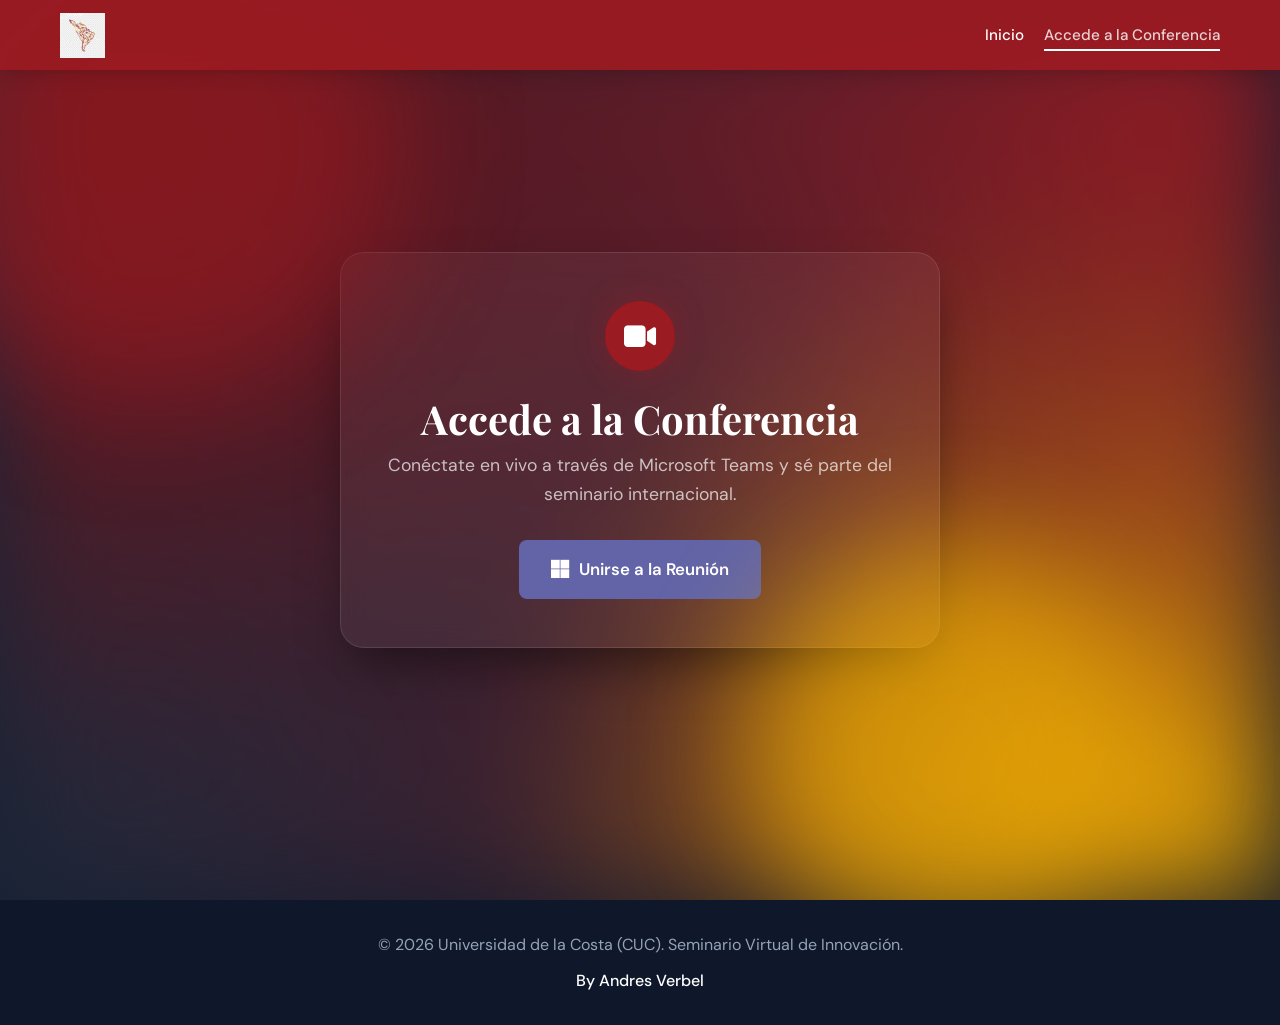
<file: conferencia.html>
<!DOCTYPE html>
<html lang="es">

<head>
    <meta charset="UTF-8">
    <meta name="viewport" content="width=device-width, initial-scale=1.0">
    <title>Accede a la Conferencia - Seminario Virtual CUC 2026</title>
    <meta name="description" content="Accede a la conferencia en vivo del Seminario Virtual de Innovación y Tecnología de la Universidad de la Costa (CUC).">

    <link rel="preconnect" href="https://fonts.googleapis.com">
    <link rel="preconnect" href="https://fonts.gstatic.com" crossorigin>

    <link rel="stylesheet" href="https://cdnjs.cloudflare.com/ajax/libs/font-awesome/6.4.0/css/all.min.css">

    <link rel="icon" type="image/png" href="assets/images/logo_seminario.png">
    <link rel="shortcut icon" type="image/png" href="assets/images/logo_seminario.png">

    <link rel="stylesheet" href="css/base.css?v=3.0">
    <link rel="stylesheet" href="css/components.css?v=3.0">
    <link rel="stylesheet" href="css/responsive.css?v=3.0">
</head>

<body>

    <header class="navbar">
        <div class="container nav-content">
            <div class="logo">
                <img src="assets/images/logo_seminario.png" alt="Logo Seminario CUC" class="logo-img">
            </div>
            <nav class="nav-links">
                <a href="index.html">Inicio</a>
                <a href="conferencia.html" class="active">Accede a la Conferencia</a>
            </nav>
        </div>
    </header>

    <section class="conference-page-hero">
        <div class="mesh-gradient"></div>
        <div class="blob blob-1"></div>
        <div class="blob blob-2"></div>
        <div class="container conference-page-content">
            <div class="conference-access-card glass-card animate-up">
                <div class="conference-access-icon">
                    <i class="fa-solid fa-video"></i>
                </div>
                <h1 class="section-title">Accede a la Conferencia</h1>
                <p class="section-subtitle">Conéctate en vivo a través de Microsoft Teams y sé parte del seminario internacional.</p>
                <a href="https://surli.cc/szbdyo" target="_blank" rel="noopener noreferrer" class="btn btn-teams">
                    <i class="fa-brands fa-microsoft"></i> Unirse a la Reunión
                </a>
            </div>
        </div>
    </section>

    <footer>
        <div class="container text-center">
            <p>&copy; 2026 Universidad de la Costa (CUC). Seminario Virtual de Innovación.</p>
            <p style="margin-top: 10px; font-weight: 500; color: #fff;"> By Andres Verbel</p>
        </div>
    </footer>

</body>

</html>
</file>
<file: css/base.css>
@import url('https://fonts.googleapis.com/css2?family=Playfair+Display:wght@700;800&family=DM+Sans:wght@300;400;500;600&display=swap');

/* CSS VARIABLES */
:root {
    --primary-color: #9A1B22; /* CUC Red/Garnet */
    --primary-dark: #6E1015;
    --secondary-color: #FFFFFF;
    --accent-color: #F8B400;
    
    --bg-color: #F5F7FA;
    --bg-dark: #1E293B;
    --text-main: #334155;
    --text-light: #64748B;
    --text-white: #FFFFFF;
    
    --card-bg: #FFFFFF;
    
    --font-display: 'Playfair Display', serif;
    --font-main: 'DM Sans', sans-serif;
    
    --shadow-sm: 0 4px 6px -1px rgba(0, 0, 0, 0.1), 0 2px 4px -1px rgba(0, 0, 0, 0.06);
    --shadow-md: 0 10px 15px -3px rgba(0, 0, 0, 0.1), 0 4px 6px -2px rgba(0, 0, 0, 0.05);
    --shadow-lg: 0 20px 25px -5px rgba(0, 0, 0, 0.1), 0 10px 10px -5px rgba(0, 0, 0, 0.04);
}

/* RESET & BASE */
* {
    margin: 0;
    padding: 0;
    box-sizing: border-box;
    scroll-behavior: smooth;
}

*:focus-visible {
    outline: 2px solid var(--accent-color);
    outline-offset: 2px;
}

html, body {
    font-family: var(--font-main);
    color: var(--text-main);
    background-color: var(--bg-color);
    line-height: 1.6;
    overflow-x: hidden;
    width: 100%;
}

a {
    text-decoration: none;
    color: inherit;
}

ul {
    list-style: none;
}

/* TYPOGRAPHY */
h1, h2, h3, h4 {
    color: #111827;
    font-weight: 700;
    line-height: 1.2;
}

h1, h2.section-title {
    font-family: var(--font-display);
}

h2.section-title {
    font-size: 2.2rem;
    margin-bottom: 0.5rem;
    text-align: center;
    position: relative;
}

h2.section-title::after {
    content: '';
    display: block;
    width: 60px;
    height: 4px;
    background: var(--primary-color);
    margin: 12px auto 0;
    border-radius: 2px;
}

p.section-subtitle {
    text-align: center;
    color: var(--text-light);
    margin-bottom: 3rem;
    font-size: 1.1rem;
}

/* UTILITY CLASSES */
.container {
    max-width: 1200px;
    margin: 0 auto;
    padding: 0 20px;
}

.section {
    padding: 5rem 0;
}

section {
    scroll-margin-top: 70px;
}

.bg-light {
    background-color: #FFFFFF;
}

.text-center { text-align: center; }
.full-width { width: 100%; }
.mt-3 { margin-top: 1.5rem; }

.badge-primary {
    background: var(--accent-color);
    color: #000;
    padding: 2px 8px;
    border-radius: 4px;
    font-size: 0.8rem;
    font-weight: 600;
}

/* ANIMATIONS */
@keyframes fadeIn {
    from { opacity: 0; transform: translateY(10px); }
    to { opacity: 1; transform: translateY(0); }
}

.animate-up {
    opacity: 0;
    animation: fadeIn 0.8s cubic-bezier(0.165, 0.84, 0.44, 1) forwards;
}

.delay-1 { animation-delay: 0.2s; }
.delay-2 { animation-delay: 0.4s; }

.reveal {
    opacity: 0;
    transform: translateY(40px);
    transition: all 0.8s cubic-bezier(0.165, 0.84, 0.44, 1);
}

.reveal.active {
    opacity: 1;
    transform: translateY(0);
}

@keyframes floatBlob {
    0% { transform: translate(0, 0) scale(1); }
    33% { transform: translate(30px, -50px) scale(1.1); }
    66% { transform: translate(-20px, 20px) scale(0.9); }
    100% { transform: translate(0, 0) scale(1); }
}
</file>
<file: css/components.css>
/* BUTTONS */
.btn {
    display: inline-block;
    padding: 0.75rem 1.5rem;
    border-radius: 6px;
    font-weight: 600;
    font-size: 1rem;
    cursor: pointer;
    transition: all 0.3s ease;
    border: none;
    text-align: center;
}

.btn-primary {
    background-color: var(--primary-color);
    color: var(--text-white);
}

.btn-primary:hover {
    background-color: var(--primary-dark);
    transform: translateY(-2px);
    box-shadow: var(--shadow-md);
}

.btn-secondary {
    background-color: var(--secondary-color);
    color: var(--primary-color);
    border: 2px solid transparent;
}

.btn-secondary:hover {
    background-color: #f1f1f1;
    transform: translateY(-2px);
}

/* NAVBAR */
.navbar {
    position: fixed;
    top: 0;
    width: 100%;
    background-color: rgba(154, 27, 34, 0.95);
    backdrop-filter: blur(10px);
    color: white;
    z-index: 1000;
    box-shadow: var(--shadow-md);
    transition: background-color 0.3s ease;
}

.nav-content {
    display: flex;
    justify-content: space-between;
    align-items: center;
    height: 70px;
}

.logo {
    display: flex;
    align-items: center;
    gap: 10px;
}

.logo-img {
    height: 45px;
    width: auto;
}

.logo-text h1 {
    font-size: 1.2rem;
    color: white;
    margin: 0;
}

.logo-text span {
    font-size: 0.7rem;
    font-weight: 300;
    letter-spacing: 1px;
}

.nav-links {
    display: flex;
    gap: 20px;
    align-items: center;
}

.nav-links a {
    font-size: 0.95rem;
    font-weight: 500;
    transition: color 0.3s ease;
    position: relative;
}

.nav-links a:hover, .nav-links a.active {
    color: rgba(255, 255, 255, 0.8);
}

.nav-links a::after {
    content: '';
    position: absolute;
    width: 0;
    height: 2px;
    background: white;
    bottom: -4px;
    left: 0;
    transition: width 0.3s ease;
}

.nav-links a:hover::after, .nav-links a.active::after {
    width: 100%;
}

.menu-toggle {
    display: none;
    background: none;
    border: 1px solid white;
    color: white;
    font-size: 1.5rem;
    padding: 5px 10px;
    border-radius: 4px;
    cursor: pointer;
    z-index: 1001;
}

/* HERO SECTION */
.hero {
    position: relative;
    min-height: 100vh;
    display: flex;
    flex-direction: column;
    color: white;
    overflow: hidden;
    background-color: #1e1b4b;
}

.mesh-gradient {
    position: absolute;
    inset: 0;
    background: 
        radial-gradient(circle at 0% 0%, #6e1015 0%, transparent 50%),
        radial-gradient(circle at 100% 0%, #9a1b22 0%, transparent 50%),
        radial-gradient(circle at 100% 100%, #f8b400 0%, transparent 50%),
        radial-gradient(circle at 0% 100%, #1e293b 0%, transparent 50%),
        rgba(154, 27, 34, 0.4);
    filter: blur(60px);
    z-index: 1;
}

.blob {
    position: absolute;
    border-radius: 50%;
    filter: blur(60px);
    z-index: 2;
    opacity: 0.6;
    animation: floatBlob 20s infinite alternate cubic-bezier(0.45, 0.05, 0.55, 0.95);
}

.blob-1 {
    width: 500px;
    height: 500px;
    background: #9a1b22;
    top: -100px;
    left: -100px;
}

.blob-2 {
    width: 400px;
    height: 400px;
    background: #f8b400;
    bottom: -50px;
    right: 10%;
    animation-delay: -5s;
}

.blob-3 {
    width: 300px;
    height: 300px;
    background: #6e1015;
    top: 20%;
    right: -50px;
    animation-delay: -10s;
}

.hero-container-flex {
    display: flex;
    justify-content: space-between;
    align-items: center;
    gap: 50px;
    z-index: 10;
    flex-grow: 1;
    padding-bottom: 100px;
}

.glass-card {
    background: rgba(255, 255, 255, 0.03);
    backdrop-filter: blur(15px);
    border: 1px solid rgba(255, 255, 255, 0.1);
    border-radius: 30px;
    padding: 3.5rem;
    max-width: 600px;
    box-shadow: 0 25px 50px -12px rgba(0, 0, 0, 0.5);
}

.event-tag {
    display: inline-block;
    background: rgba(248, 180, 0, 0.15);
    color: var(--accent-color);
    padding: 6px 16px;
    border-radius: 30px;
    font-size: 0.85rem;
    font-weight: 700;
    letter-spacing: 1px;
    text-transform: uppercase;
    margin-bottom: 20px;
    border: 1px solid rgba(248, 180, 0, 0.3);
}

.hero-content h1 {
    font-size: 4.5rem;
    color: white;
    line-height: 1.1;
    margin-bottom: 20px;
    font-family: var(--font-display);
}

.text-accent {
    color: var(--accent-color);
}

.hero-subtitle {
    font-size: 1.25rem;
    color: rgba(255, 255, 255, 0.8);
    margin-bottom: 35px;
}

.btn-glass {
    background: rgba(255, 255, 255, 0.05);
    backdrop-filter: blur(5px);
    border: 1px solid rgba(255, 255, 255, 0.2);
    color: white;
}

.btn-glass:hover {
    background: rgba(255, 255, 255, 0.1);
    transform: translateY(-2px);
}

.hero-flyer-card {
    flex: 1;
    display: flex;
    justify-content: center;
    perspective: 1000px;
}

.glass-container {
    position: relative;
    padding: 15px;
    background: rgba(255, 255, 255, 0.05);
    backdrop-filter: blur(10px);
    border-radius: 20px;
    border: 1px solid rgba(255, 255, 255, 0.15);
    box-shadow: 0 50px 100px -20px rgba(0,0,0,0.5);
    transform: rotateY(-10deg) rotateX(5deg);
    transition: transform 0.5s ease;
}

.glass-container:hover {
    transform: rotateY(0deg) rotateX(0deg);
}

.flyer-img {
    width: 100%;
    max-width: 380px;
    border-radius: 12px;
    display: block;
}

.glass-reflection {
    position: absolute;
    inset: 0;
    background: linear-gradient(135deg, rgba(255,255,255,0.2) 0%, transparent 40%, rgba(255,255,255,0.05) 50%, transparent 100%);
    pointer-events: none;
    border-radius: 20px;
}

/* STATS BAR */
.hero-stats-bar {
    position: absolute;
    bottom: 0;
    width: 100%;
    background: rgba(255, 255, 255, 0.02);
    backdrop-filter: blur(20px);
    border-top: 1px solid rgba(255, 255, 255, 0.1);
    z-index: 15;
    padding: 2rem 0;
}

.stats-flex {
    display: flex;
    justify-content: space-around;
    align-items: center;
}

.stat-divider {
    width: 1px;
    height: 40px;
    background: rgba(255, 255, 255, 0.1);
}

.stat {
    display: flex;
    flex-direction: column;
}

.stat-number {
    font-size: 2.5rem;
    font-weight: 800;
    color: var(--accent-color);
    line-height: 1;
}

.stat-label {
    font-size: 1rem;
    font-weight: 500;
    color: rgba(255, 255, 255, 0.8);
    text-transform: uppercase;
    letter-spacing: 1px;
    margin-top: 5px;
}

.hero-buttons {
    display: flex;
    gap: 15px;
}

/* CARDS GRID */
.cards-grid {
    display: grid;
    grid-template-columns: repeat(auto-fit, minmax(280px, 1fr));
    gap: 30px;
}

.card {
    background: var(--card-bg);
    border-radius: 12px;
    padding: 2rem;
    text-align: center;
    box-shadow: var(--shadow-md);
    transition: transform 0.3s ease, box-shadow 0.3s ease;
    display: flex;
    flex-direction: column;
    align-items: center;
    gap: 15px;
}

.card:hover {
    transform: translateY(-10px);
    box-shadow: var(--shadow-lg);
}

.theme-icon {
    font-size: 2.5rem;
    color: var(--primary-color);
    background: rgba(154, 27, 34, 0.1);
    width: 80px;
    height: 80px;
    display: flex;
    align-items: center;
    justify-content: center;
    border-radius: 50%;
}

.theme-card {
    border-top: 4px solid var(--primary-color);
    transition: all 0.3s ease;
}

.theme-card:hover {
    border-top-color: var(--accent-color);
}

.theme-card span {
    font-size: 1.2rem;
    font-weight: 600;
    color: var(--text-main);
}

/* EXPOSITORES CAROUSEL */
.expositores-carousel {
    position: relative;
    width: 100%;
    margin-top: 3rem;
    display: flex;
    flex-direction: column;
    align-items: center;
}

.expositores-carousel__viewport {
    width: 100%;
    overflow: hidden;
    padding: 15px 0;
}

.expositores-carousel__track {
    display: flex;
    transition: transform 0.5s cubic-bezier(0.4, 0, 0.2, 1);
    width: 100%;
    gap: 0;
}

.expositores-carousel__track .expositor-card {
    flex: 0 0 calc(100% / var(--items-per-view, 4));
    padding: 0 10px;
    box-sizing: border-box;
    height: 300px;
}

.expositores-carousel__track .expositor-card.featured {
    grid-column: auto;
    grid-row: auto;
}

.expositores-carousel__btn {
    position: absolute;
    top: 50%;
    transform: translateY(-50%);
    background: rgba(255, 255, 255, 0.15);
    backdrop-filter: blur(8px);
    border: 1px solid rgba(255, 255, 255, 0.25);
    color: white;
    width: 50px;
    height: 50px;
    border-radius: 50%;
    cursor: pointer;
    font-size: 1.2rem;
    transition: all 0.3s cubic-bezier(0.4, 0, 0.2, 1);
    z-index: 10;
    display: flex;
    align-items: center;
    justify-content: center;
}

.expositores-carousel__btn:hover {
    background: var(--primary-color);
    box-shadow: 0 0 15px rgba(154, 27, 34, 0.5);
    border-color: transparent;
    transform: translateY(-50%) scale(1.1);
}

.expositores-carousel__btn--prev {
    left: -70px;
}

.expositores-carousel__btn--next {
    right: -70px;
}

.expositores-carousel__dots {
    display: flex;
    gap: 8px;
    margin-top: 25px;
}

.expositores-carousel__dots .dot {
    width: 10px;
    height: 10px;
    border-radius: 50%;
    background: rgba(0, 0, 0, 0.15);
    cursor: pointer;
    transition: all 0.3s cubic-bezier(0.4, 0, 0.2, 1);
}

.expositores-carousel__dots .dot.active {
    background: var(--primary-color);
    width: 25px;
    border-radius: 10px;
}

@media (max-width: 1200px) {
    .expositores-carousel__btn--prev {
        left: -15px;
        background: rgba(0, 0, 0, 0.5);
    }
    .expositores-carousel__btn--next {
        right: -15px;
        background: rgba(0, 0, 0, 0.5);
    }
}

/* EXPOSITORES BENTO GRID */
.expositores-grid {
    display: grid;
    grid-template-columns: repeat(4, 1fr);
    grid-auto-rows: 300px;
    gap: 20px;
    margin-top: 3rem;
}

.expositor-card {
    position: relative;
    background: white;
    border-radius: 20px;
    overflow: hidden;
    box-shadow: var(--shadow-sm);
    transition: all 0.5s cubic-bezier(0.165, 0.84, 0.44, 1);
    cursor: pointer;
}

.expositor-card.featured {
    grid-column: span 2;
    grid-row: span 1;
}

.expositor-card:hover {
    transform: translateY(-10px) scale(1.02);
    box-shadow: var(--shadow-lg);
    z-index: 10;
}

.expositor-img {
    width: 100%;
    height: 100%;
    overflow: hidden;
}

.expositor-img img {
    width: 100%;
    height: 100%;
    object-fit: cover;
    object-position: top;
    filter: grayscale(100%);
    transition: all 0.6s ease;
}

.expositor-card:hover .expositor-img img {
    filter: grayscale(0%);
    transform: scale(1.1);
}

.expositor-info {
    position: absolute;
    bottom: 0;
    left: 0;
    width: 100%;
    padding: 2rem 1.5rem 1.5rem;
    background: linear-gradient(transparent, rgba(0,0,0,0.85));
    color: white;
    text-align: left;
    transition: all 0.4s ease;
}

.expositor-info h3 {
    font-family: var(--font-display);
    font-size: 1.4rem;
    margin-bottom: 0.2rem;
    color: white;
    text-shadow: 0 2px 4px rgba(0,0,0,0.3);
}

.featured .expositor-info h3 {
    font-size: 1.8rem;
}

.expositor-rol {
    font-size: 0.85rem;
    color: rgba(255,255,255,0.8);
    font-weight: 500;
    letter-spacing: 0.5px;
    text-transform: uppercase;
}

.inst-badge {
    position: absolute;
    top: 15px;
    right: 15px;
    background: rgba(255, 255, 255, 0.2);
    backdrop-filter: blur(8px);
    padding: 5px 12px;
    border-radius: 30px;
    font-size: 0.7rem;
    font-weight: 700;
    color: white;
    border: 1px solid rgba(255,255,255,0.3);
    z-index: 5;
}

/* ARTICLES GRID */
.articles-grid {
    display: grid;
    grid-template-columns: repeat(auto-fit, minmax(320px, 1fr));
    gap: 30px;
    margin-top: 2rem;
}

.article-card {
    background: white;
    border-radius: 12px;
    overflow: hidden;
    box-shadow: var(--shadow-sm);
    transition: transform 0.3s ease, box-shadow 0.3s ease;
    display: flex;
    flex-direction: column;
    cursor: pointer;
}

.article-card:hover {
    transform: translateY(-8px);
    box-shadow: var(--shadow-lg);
}

.article-img {
    height: 200px;
    overflow: hidden;
}

.article-img img {
    width: 100%;
    height: 100%;
    object-fit: cover;
    transition: transform 0.5s ease;
}

.article-card:hover .article-img img {
    transform: scale(1.1);
}

.article-body {
    padding: 1.5rem;
    flex-grow: 1;
    display: flex;
    flex-direction: column;
}

.category {
    font-size: 0.75rem;
    font-weight: 700;
    text-transform: uppercase;
    color: var(--primary-color);
    letter-spacing: 1px;
    margin-bottom: 0.3rem;
}

.research-group {
    font-size: 0.8rem;
    font-weight: 500;
    color: var(--text-light);
    margin-bottom: 0.8rem;
    display: block;
    font-style: italic;
}

.article-body h3 {
    font-size: 1.25rem;
    margin-bottom: 0.8rem;
    line-height: 1.3;
}

.article-body p {
    color: var(--text-light);
    font-size: 0.95rem;
    margin-bottom: 1.5rem;
}

.read-more {
    margin-top: auto;
    color: var(--primary-color);
    font-weight: 600;
    font-size: 0.9rem;
    display: flex;
    align-items: center;
    gap: 8px;
    transition: gap 0.3s ease;
}

.read-more:hover {
    gap: 12px;
}

/* CAROUSEL */
.carousel-container {
    position: relative;
    max-width: 1000px;
    margin: 0 auto;
    border-radius: 16px;
    overflow: hidden;
    box-shadow: var(--shadow-lg);
}

.carousel-slider {
    display: flex;
    transition: transform 0.6s cubic-bezier(0.4, 0, 0.2, 1);
}

.carousel-item {
    min-width: 100%;
    height: 500px;
}

.carousel-item img {
    width: 100%;
    height: 100%;
    object-fit: cover;
    object-position: center;
}

.carousel-item img.object-top {
    object-position: 50% 20%;
}

.carousel-control {
    position: absolute;
    top: 50%;
    transform: translateY(-50%);
    background: rgba(255, 255, 255, 0.2);
    backdrop-filter: blur(5px);
    border: none;
    color: white;
    width: 50px;
    height: 50px;
    border-radius: 50%;
    cursor: pointer;
    font-size: 1.2rem;
    transition: all 0.3s ease;
    z-index: 10;
}

.carousel-control:hover {
    background: var(--primary-color);
    box-shadow: 0 0 15px rgba(154, 27, 34, 0.5);
}

.carousel-control.prev { left: 20px; }
.carousel-control.next { right: 20px; }

.carousel-dots {
    position: absolute;
    bottom: 20px;
    left: 50%;
    transform: translateX(-50%);
    display: flex;
    gap: 10px;
    z-index: 10;
}

.dot {
    width: 10px;
    height: 10px;
    border-radius: 50%;
    background: rgba(255, 255, 255, 0.4);
    cursor: pointer;
    transition: all 0.3s ease;
}

.dot.active {
    background: white;
    width: 25px;
    border-radius: 10px;
}

/* PROGRAM TABS */
.program-container {
    max-width: 800px;
    margin: 0 auto;
    background: #fff;
    border-radius: 12px;
    box-shadow: var(--shadow-md);
    overflow: hidden;
}

.tabs {
    display: flex;
    background: #f8fafc;
    border-bottom: 1px solid #e2e8f0;
}

.tab-btn {
    flex: 1;
    padding: 1rem;
    border: none;
    background: none;
    font-size: 1.1rem;
    font-weight: 600;
    color: var(--text-light);
    cursor: pointer;
    transition: all 0.3s ease;
}

.tab-btn:hover { background: #f1f5f9; }

.tab-btn.active {
    color: var(--primary-color);
    background: #fff;
    border-bottom: 3px solid var(--primary-color);
}

.tab-content {
    display: none;
    padding: 2rem;
    animation: fadeIn 0.4s ease forwards;
}

.tab-content.active { display: block; }

.schedule-item {
    display: flex;
    padding: 1.5rem 0;
    border-bottom: 1px solid #e2e8f0;
    align-items: center;
}

.schedule-item:last-child { border-bottom: none; }

.schedule-item .time {
    font-weight: 700;
    color: var(--primary-color);
    width: 100px;
    flex-shrink: 0;
    background: rgba(154,27,34,0.08);
    border-radius: 4px;
    padding: 4px 8px;
    text-align: center;
}

.schedule-item .event {
    font-size: 1.1rem;
    font-weight: 500;
}

/* INSCRIPTION SECTION */
.inscription-section {
    background: linear-gradient(135deg, var(--primary-color), var(--primary-dark));
    color: white;
    padding: 6rem 0;
}

.inscription-section .title-white {
    color: white;
    text-align: left;
    margin-bottom: 2rem;
}

.flex-row {
    display: flex;
    justify-content: space-between;
    align-items: center;
    gap: 40px;
}

.inscription-form-wrapper {
    background: rgba(255, 255, 255, 0.1);
    backdrop-filter: blur(12px);
    padding: 3rem;
    border-radius: 16px;
    border: 1px solid rgba(255,255,255,0.2);
    width: 100%;
    max-width: 600px;
    box-shadow: 0 25px 50px -12px rgba(0, 0, 0, 0.25);
}

.inscription-benefits {
    flex: 1;
    max-width: 450px;
}

.inscription-benefits h3 {
    font-family: var(--font-display);
    font-size: 2.2rem;
    color: white;
    margin-bottom: 2rem;
}

.benefits-list {
    display: flex;
    flex-direction: column;
    gap: 25px;
}

.benefits-list li {
    display: flex;
    gap: 20px;
    align-items: flex-start;
}

.benefits-list i {
    font-size: 1.5rem;
    color: var(--accent-color);
    background: rgba(248, 180, 0, 0.1);
    width: 50px;
    height: 50px;
    display: flex;
    align-items: center;
    justify-content: center;
    border-radius: 12px;
    flex-shrink: 0;
}

.benefits-list strong {
    display: block;
    font-size: 1.1rem;
    margin-bottom: 5px;
}

.benefits-list p {
    font-size: 0.95rem;
    color: rgba(255, 255, 255, 0.8);
    line-height: 1.4;
}

.form-clean .form-group { margin-bottom: 1.5rem; }

.form-clean .row {
    display: flex;
    align-items: center;
    background: white;
    border-radius: 6px;
    overflow: hidden;
}

.form-clean label {
    padding: 1rem;
    background: #f1f5f9;
    color: var(--text-main);
    font-weight: 600;
    min-width: 120px;
    font-size: 0.9rem;
    border-right: 1px solid #e2e8f0;
}

.form-clean input[type="text"],
.form-clean input[type="email"],
.form-clean input[type="password"] {
    width: 100%;
    padding: 1rem;
    border: none;
    outline: none;
    font-family: inherit;
    font-size: 1rem;
}

.participant-type .radio-group {
    display: flex;
    flex: 1;
}

.radio-btn {
    flex: 1;
    padding: 1rem !important;
    background: white !important;
    text-align: center;
    cursor: pointer;
    transition: all 0.2s ease;
}

.radio-btn.active {
    background: var(--primary-color) !important;
    color: white !important;
}

.radio-btn input { display: none; }

/* MODALS */
.modal-overlay {
    position: fixed;
    top: 0; left: 0; width: 100%; height: 100%;
    background: rgba(0,0,0,0.6);
    backdrop-filter: blur(5px);
    display: flex;
    align-items: center;
    justify-content: center;
    z-index: 2000;
    opacity: 0;
    visibility: hidden;
    transition: all 0.3s ease;
}

.modal-overlay.active {
    opacity: 1;
    visibility: visible;
}

.close-modal {
    position: absolute;
    top: 15px;
    right: 15px;
    background: none;
    border: none;
    font-size: 1.5rem;
    color: var(--text-light);
    cursor: pointer;
    transition: color 0.2s ease;
}

.close-modal:hover { color: var(--primary-color); }

.article-detail-modal .article-modal-card {
    background: white;
    padding: 0;
    border-radius: 16px;
    width: 90%;
    max-width: 800px;
    max-height: 85vh;
    display: flex;
    flex-direction: column;
    overflow: hidden;
    position: relative;
    transform: scale(0.9);
    transition: transform 0.3s cubic-bezier(0.175, 0.885, 0.32, 1.275);
}

.article-detail-modal.active .article-modal-card { transform: scale(1); }

#articleModalContent {
    padding: 3rem;
    overflow-y: auto;
    color: var(--text-main);
}

#articleModalContent h2 {
    font-size: 2rem;
    color: var(--primary-color);
    margin-bottom: 1rem;
}

#articleModalContent .modal-category {
    text-transform: uppercase;
    font-weight: 700;
    font-size: 0.8rem;
    color: var(--text-light);
    letter-spacing: 1px;
    margin-bottom: 0.5rem;
    display: block;
}

#articleModalContent p {
    margin-bottom: 1.5rem;
    font-size: 1.1rem;
    line-height: 1.7;
}

#articleModalContent img {
    width: 100%;
    height: 300px;
    object-fit: cover;
    border-radius: 12px;
    margin-bottom: 2rem;
}

.modal-footer {
    padding: 1.5rem 3rem;
    background: #f8fafc;
    border-top: 1px solid #e2e8f0;
    text-align: right;
}

.modal-external-link { margin-top: 2rem; border-top: 1px solid #eee; padding-top: 1.5rem; text-align: left; }

/* SPEAKER MODAL */
.speaker-detail-modal .speaker-modal-card {
    background: white;
    padding: 0;
    border-radius: 20px;
    width: 90%;
    max-width: 750px;
    max-height: 85vh;
    display: flex;
    flex-direction: column;
    overflow: hidden;
    position: relative;
    transform: scale(0.9);
    transition: transform 0.3s cubic-bezier(0.175, 0.885, 0.32, 1.275);
}

.speaker-detail-modal.active .speaker-modal-card { transform: scale(1); }

#speakerModalContent {
    overflow-y: auto;
    color: var(--text-main);
}

#speakerModalContent .speaker-modal-header {
    display: flex;
    gap: 2rem;
    padding: 2.5rem 2.5rem 1.5rem;
    align-items: flex-start;
}

#speakerModalContent .speaker-modal-avatar {
    width: 130px;
    height: 130px;
    border-radius: 16px;
    object-fit: cover;
    flex-shrink: 0;
    box-shadow: var(--shadow-md);
}

#speakerModalContent .speaker-modal-head h2 {
    font-family: var(--font-display);
    font-size: 1.8rem;
    color: var(--primary-color);
    margin-bottom: 0.3rem;
}

#speakerModalContent .speaker-modal-head .speaker-role {
    font-size: 0.9rem;
    font-weight: 600;
    color: var(--text-light);
    text-transform: uppercase;
    letter-spacing: 0.5px;
}

#speakerModalContent .speaker-modal-head .speaker-affiliation {
    font-size: 0.95rem;
    color: var(--text-secondary);
    margin-top: 0.3rem;
}

#speakerModalContent .speaker-modal-body {
    padding: 0 2.5rem 2rem;
}

#speakerModalContent .speaker-modal-body p {
    margin-bottom: 1.2rem;
    font-size: 1.05rem;
    line-height: 1.7;
    color: var(--text-main);
}

#speakerModalContent .speaker-modal-body .speaker-research {
    display: flex;
    flex-wrap: wrap;
    gap: 8px;
    margin: 1.2rem 0;
}

#speakerModalContent .speaker-modal-body .speaker-research span {
    background: #eef2ff;
    color: var(--primary-color);
    padding: 4px 14px;
    border-radius: 20px;
    font-size: 0.8rem;
    font-weight: 600;
}

#speakerModalContent .speaker-modal-body .speaker-pub-link {
    display: inline-block;
    margin-top: 0.5rem;
    color: var(--primary-color);
    font-weight: 600;
    font-size: 0.95rem;
}

#speakerModalContent .speaker-modal-body .speaker-pub-link:hover {
    text-decoration: underline;
}


.btn-outline-light { background: transparent; border: 1px solid rgba(255,255,255,0.3); color: white;}
.btn-outline-light:hover { background: rgba(255,255,255,0.1);}

.features-grid {
    display: grid;
    grid-template-columns: repeat(auto-fit, minmax(200px, 1fr));
    gap: 20px;
    margin-top: 50px;
}

.feature-card {
    background: #f8fafc;
    color: var(--text-main);
    border-radius: 12px;
    padding: 2rem;
    text-align: center;
    box-shadow: var(--shadow-sm);
    transition: transform 0.3s ease;
}
.feature-card:hover { transform: translateY(-5px); }

.feature-card h4 { margin-bottom: 0.5rem;font-size: 1.1rem; }
.feature-card p { color: var(--text-light); font-size: 0.9rem;}
.display-icon { font-size: 3rem; color: #cbd5e1; margin-bottom: 1.5rem;}

/* ORGANIZADORES */
.organizers-grid {
    display: grid;
    grid-template-columns: repeat(auto-fit, minmax(250px, 1fr));
    gap: 30px;
    align-items: center;
    justify-items: center;
    margin-top: 2rem;
}

.organizer-logo {
    background: white;
    padding: 2.5rem;
    border-radius: 16px;
    box-shadow: var(--shadow-sm);
    transition: all 0.4s cubic-bezier(0.165, 0.84, 0.44, 1);
    width: 100%;
    max-width: 320px;
    height: 160px;
    display: flex;
    align-items: center;
    justify-content: center;
    border: 1px solid rgba(0,0,0,0.05);
}

.organizer-logo:hover {
    transform: translateY(-8px);
    box-shadow: var(--shadow-lg);
    border-color: var(--primary-color);
}

.organizer-logo img {
    max-width: 100%;
    max-height: 100%;
    object-fit: contain;
    filter: grayscale(100%);
    opacity: 0.6;
    transition: all 0.5s ease;
}

.organizer-logo:hover img {
    filter: grayscale(0%);
    opacity: 1;
}

/* ¿QUÉ ES? */
.que-es-intro {
    display: flex;
    gap: 60px;
    align-items: center;
    margin-bottom: 4rem;
}

.que-es-text { flex: 1.2; }

.que-es-text h3 {
    font-family: var(--font-display);
    font-size: 1.9rem;
    color: var(--text-main);
    margin: 1rem 0 1.2rem;
    line-height: 1.3;
}

.que-es-text p {
    color: var(--text-light);
    font-size: 1.05rem;
    line-height: 1.8;
    margin-bottom: 1rem;
}

.que-es-visual {
    flex: 0.8;
    display: flex;
    justify-content: center;
}

.que-es-badge {
    display: flex;
    flex-direction: column;
    align-items: center;
    gap: 30px;
}

.badge-ring {
    width: 160px;
    height: 160px;
    border-radius: 50%;
    background: linear-gradient(135deg, var(--primary-color), var(--primary-dark));
    display: flex;
    align-items: center;
    justify-content: center;
    font-size: 4rem;
    color: white;
    box-shadow: 0 20px 60px rgba(154, 27, 34, 0.35);
    position: relative;
    animation: floatBlob 6s ease-in-out infinite alternate;
}

.badge-ring::before {
    content: '';
    position: absolute;
    inset: -8px;
    border-radius: 50%;
    border: 2px dashed rgba(154, 27, 34, 0.3);
    animation: floatBlob 10s ease-in-out infinite alternate-reverse;
}

.badge-stats {
    display: flex;
    gap: 20px;
}

.mini-stat {
    display: flex;
    flex-direction: column;
    align-items: center;
    background: white;
    padding: 12px 16px;
    border-radius: 12px;
    box-shadow: var(--shadow-md);
    border-top: 3px solid var(--primary-color);
    min-width: 70px;
}

.mini-number {
    font-size: 1.4rem;
    font-weight: 800;
    color: var(--primary-color);
    line-height: 1;
}

.mini-label {
    font-size: 0.7rem;
    color: var(--text-light);
    text-transform: uppercase;
    letter-spacing: 0.5px;
    margin-top: 4px;
    text-align: center;
}

.temas-titulo {
    font-family: var(--font-display);
    font-size: 1.6rem;
    text-align: center;
    margin-bottom: 2rem;
    color: var(--text-main);
}

.temas-grid {
    display: grid;
    grid-template-columns: repeat(auto-fit, minmax(230px, 1fr));
    gap: 24px;
    margin-bottom: 3.5rem;
}

.tema-card {
    background: white;
    border-radius: 16px;
    padding: 2rem 1.5rem;
    text-align: center;
    box-shadow: var(--shadow-sm);
    border: 1px solid rgba(0,0,0,0.06);
    transition: all 0.35s cubic-bezier(0.165, 0.84, 0.44, 1);
    position: relative;
    overflow: hidden;
}

.tema-card::before {
    content: '';
    position: absolute;
    bottom: 0; left: 0; right: 0;
    height: 3px;
    background: linear-gradient(90deg, var(--primary-color), var(--accent-color));
    transform: scaleX(0);
    transition: transform 0.35s ease;
}

.tema-card:hover {
    transform: translateY(-8px);
    box-shadow: var(--shadow-lg);
}

.tema-card:hover::before { transform: scaleX(1); }

.tema-icon {
    width: 64px;
    height: 64px;
    border-radius: 16px;
    background: rgba(154, 27, 34, 0.08);
    display: flex;
    align-items: center;
    justify-content: center;
    font-size: 1.6rem;
    color: var(--primary-color);
    margin: 0 auto 1.2rem;
    transition: all 0.35s ease;
}

.tema-card:hover .tema-icon {
    background: var(--primary-color);
    color: white;
    transform: scale(1.1);
}

.tema-card h4 {
    font-size: 1rem;
    font-weight: 700;
    color: var(--text-main);
    margin-bottom: 0.6rem;
    line-height: 1.3;
}

.tema-card p {
    font-size: 0.88rem;
    color: var(--text-light);
    line-height: 1.6;
}

.modalidad-bar {
    display: flex;
    align-items: center;
    justify-content: space-around;
    flex-wrap: wrap;
    gap: 20px;
    background: linear-gradient(135deg, var(--primary-color), var(--primary-dark));
    border-radius: 20px;
    padding: 2.5rem 3rem;
    box-shadow: 0 20px 50px rgba(154, 27, 34, 0.3);
}

.modalidad-item {
    display: flex;
    align-items: center;
    gap: 16px;
    color: white;
}

.modalidad-item i {
    font-size: 1.8rem;
    color: var(--accent-color);
    flex-shrink: 0;
}

.modalidad-item strong {
    display: block;
    font-size: 0.8rem;
    text-transform: uppercase;
    letter-spacing: 1px;
    color: rgba(255,255,255,0.7);
    margin-bottom: 2px;
}

.modalidad-item span {
    font-size: 1rem;
    font-weight: 600;
    color: white;
}

.modalidad-divider {
    width: 1px;
    height: 50px;
    background: rgba(255,255,255,0.15);
}

/* AGENDA SECTION */
.agenda-section {
    background: linear-gradient(135deg, #0f172a 0%, #1e1b4b 100%);
    position: relative;
    overflow: hidden;
}

.agenda-section .section-subtitle {
    color: rgba(255, 255, 255, 0.7);
}

.agenda-container {
    margin-top: 3rem;
    background: none;
    box-shadow: none;
    border-radius: 0;
}

.agenda-container .tabs {
    display: flex;
    justify-content: center;
    gap: 20px;
    background: none;
    border-bottom: none;
    margin-bottom: 3rem;
}

.agenda-container .tab-btn {
    padding: 1rem 2.5rem;
    border-radius: 50px;
    background: rgba(255, 255, 255, 0.05);
    backdrop-filter: blur(12px);
    border: 1px solid rgba(255, 255, 255, 0.08);
    color: rgba(255, 255, 255, 0.5);
    font-size: 1.05rem;
    font-weight: 600;
    cursor: pointer;
    transition: all 0.4s cubic-bezier(0.165, 0.84, 0.44, 1);
    display: inline-flex;
    align-items: center;
    gap: 10px;
    font-family: inherit;
}

.agenda-container .tab-btn i {
    font-size: 1.15rem;
}

.agenda-container .tab-btn:hover {
    background: rgba(255, 255, 255, 0.1);
    color: white;
    transform: translateY(-3px);
}

.agenda-container .tab-btn.active {
    background: rgba(248, 180, 0, 0.12);
    border-color: var(--accent-color);
    color: var(--accent-color);
    box-shadow: 0 0 35px rgba(248, 180, 0, 0.12), inset 0 1px 0 rgba(248, 180, 0, 0.15);
}

.agenda-container .tab-content {
    display: none;
    animation: agendaFadeIn 0.5s cubic-bezier(0.165, 0.84, 0.44, 1) forwards;
}

.agenda-container .tab-content.active {
    display: block;
}

@keyframes agendaFadeIn {
    from {
        opacity: 0;
        transform: translateY(15px);
    }
    to {
        opacity: 1;
        transform: translateY(0);
    }
}

.agenda-grid {
    display: grid;
    grid-template-columns: 1fr 1fr;
    gap: 30px;
}

.agenda-card {
    perspective: 1200px;
}

.agenda-card-inner {
    position: relative;
    padding: 12px;
    background: rgba(255, 255, 255, 0.04);
    backdrop-filter: blur(16px);
    border-radius: 24px;
    border: 1px solid rgba(255, 255, 255, 0.08);
    box-shadow: 0 30px 60px -15px rgba(0, 0, 0, 0.6);
    transform: rotateY(-5deg) rotateX(3deg);
    transition: all 0.6s cubic-bezier(0.165, 0.84, 0.44, 1);
    overflow: hidden;
}

.agenda-card:last-child .agenda-card-inner {
    transform: rotateY(5deg) rotateX(3deg);
}

.agenda-card:hover .agenda-card-inner {
    transform: rotateY(0deg) rotateX(0deg) scale(1.02);
    box-shadow: 0 40px 80px -15px rgba(0, 0, 0, 0.8);
    border-color: rgba(248, 180, 0, 0.25);
}

.agenda-card-inner img {
    width: 100%;
    height: auto;
    display: block;
    border-radius: 16px;
    transition: transform 0.6s cubic-bezier(0.165, 0.84, 0.44, 1);
}

.agenda-card:hover .agenda-card-inner img {
    transform: scale(1.04);
}

.agenda-glass {
    position: absolute;
    inset: 0;
    background: linear-gradient(135deg, rgba(255, 255, 255, 0.12) 0%, transparent 40%, rgba(255, 255, 255, 0.04) 50%, transparent 100%);
    pointer-events: none;
    border-radius: 24px;
}

/* AGENDA LIGHTBOX */
.agenda-lightbox {
    position: fixed;
    inset: 0;
    background: rgba(0, 0, 0, 0.92);
    backdrop-filter: blur(8px);
    display: flex;
    align-items: center;
    justify-content: center;
    z-index: 3000;
    opacity: 0;
    visibility: hidden;
    transition: all 0.35s cubic-bezier(0.165, 0.84, 0.44, 1);
    cursor: zoom-out;
    padding: 2rem;
}

.agenda-lightbox.active {
    opacity: 1;
    visibility: visible;
}

.agenda-lightbox__img {
    max-width: 95vw;
    max-height: 92vh;
    width: auto;
    height: auto;
    object-fit: contain;
    border-radius: 12px;
    box-shadow: 0 50px 100px rgba(0, 0, 0, 0.5);
    transform: scale(0.85);
    transition: transform 0.4s cubic-bezier(0.175, 0.885, 0.32, 1.275);
    cursor: default;
}

.agenda-lightbox.active .agenda-lightbox__img {
    transform: scale(1);
}

.agenda-lightbox__close {
    position: absolute;
    top: 20px;
    right: 20px;
    width: 48px;
    height: 48px;
    border-radius: 50%;
    background: rgba(255, 255, 255, 0.1);
    backdrop-filter: blur(8px);
    border: 1px solid rgba(255, 255, 255, 0.15);
    color: white;
    font-size: 1.4rem;
    cursor: pointer;
    display: flex;
    align-items: center;
    justify-content: center;
    transition: all 0.3s ease;
    z-index: 10;
}

.agenda-lightbox__close:hover {
    background: rgba(255, 255, 255, 0.2);
    transform: scale(1.1);
}

.agenda-lightbox__caption {
    position: absolute;
    bottom: 25px;
    left: 50%;
    transform: translateX(-50%);
    color: rgba(255, 255, 255, 0.4);
    font-size: 0.85rem;
    font-weight: 500;
    letter-spacing: 1px;
}

.agenda-card {
    cursor: pointer;
}

/* CONFERENCE PAGE */
.conference-page-hero {
    min-height: 100vh;
    display: flex;
    align-items: center;
    justify-content: center;
    position: relative;
    overflow: hidden;
    background: linear-gradient(135deg, var(--bg-dark) 0%, #0f172a 100%);
}

.conference-page-content {
    position: relative;
    z-index: 1;
    display: flex;
    justify-content: center;
    align-items: center;
    min-height: 60vh;
}

.conference-page-hero .conference-access-card {
    max-width: 600px;
    padding: 3rem 2.5rem;
    text-align: center;
}

.conference-page-hero .conference-access-card .section-title {
    font-size: 2.5rem;
}

/* CONFERENCE ACCESS */
.conference-access-section {
    padding: 5rem 0;
    background: linear-gradient(135deg, var(--bg-dark) 0%, #0f172a 100%);
    position: relative;
    overflow: hidden;
}

.conference-access-section::before {
    content: '';
    position: absolute;
    top: -50%;
    left: -50%;
    width: 200%;
    height: 200%;
    background: radial-gradient(circle at 30% 50%, rgba(154, 27, 34, 0.08) 0%, transparent 50%);
    animation: floatBlob 15s ease-in-out infinite alternate;
}

.conference-access-card {
    position: relative;
    z-index: 1;
    text-align: center;
    max-width: 600px;
    margin: 0 auto;
    padding: 3rem 2rem;
    background: rgba(255, 255, 255, 0.05);
    border-radius: 24px;
    border: 1px solid rgba(255, 255, 255, 0.1);
    backdrop-filter: blur(12px);
}

.conference-access-card .section-title {
    color: white;
    margin-bottom: 0.5rem;
}

.conference-access-card .section-subtitle {
    color: rgba(255, 255, 255, 0.7);
    margin-bottom: 2rem;
}

.conference-access-icon {
    width: 70px;
    height: 70px;
    margin: 0 auto 1.5rem;
    background: var(--primary-color);
    border-radius: 50%;
    display: flex;
    align-items: center;
    justify-content: center;
    font-size: 1.8rem;
    color: white;
    box-shadow: 0 0 30px rgba(154, 27, 34, 0.4);
}

.btn-teams {
    display: inline-flex;
    align-items: center;
    gap: 10px;
    padding: 1rem 2rem;
    background: #6264A7;
    color: white;
    border-radius: 8px;
    font-weight: 600;
    font-size: 1.05rem;
    transition: all 0.3s cubic-bezier(0.165, 0.84, 0.44, 1);
    border: none;
    cursor: pointer;
}

.btn-teams:hover {
    background: #50529c;
    transform: translateY(-3px);
    box-shadow: 0 8px 30px rgba(98, 100, 167, 0.4);
}

.btn-teams i {
    font-size: 1.3rem;
}

/* FOOTER */
footer {
    padding: 2rem 0;
    background: #0f172a;
    color: #94a3b8;
}

#landingView { transition: opacity 0.3s ease; }
</file>
<file: css/responsive.css>
/* RESPONSIVE QUERIES */

@media (max-width: 992px) {
    .hero-content h1 { font-size: 2.8rem; }
    .hero-container-flex { flex-direction: column; text-align: center; gap: 40px; padding: 4rem 0; }
    .hero-content { max-width: 100%; text-align: center; }
    .stats-flex { flex-direction: row; flex-wrap: wrap; justify-content: center; width: 100%; gap: 20px; }
    .stat-divider { display: none; }
    .flex-row { flex-direction: column; gap: 40px; }
    .inscription-benefits { text-align: center; max-width: 100%; }
    .benefits-list li { text-align: left; }
    
    /* Expositores Grid Responsive */
    .expositores-grid { grid-template-columns: repeat(3, 1fr); grid-auto-rows: 280px; }
}

@media (max-width: 768px) {
    .menu-toggle { display: block; }
    .nav-links { 
        position: fixed;
        top: 70px;
        left: -100%;
        width: 100%;
        height: calc(100vh - 70px);
        background: var(--primary-color);
        flex-direction: column;
        padding: 2rem;
        transition: left 0.3s ease;
        z-index: 999;
        display: flex;
    }
    .nav-links.nav-active { left: 0; }
    .hero-content h1 { font-size: 2.2rem; }
    .stats-flex { flex-direction: column; align-items: center; gap: 15px; }
    #articleModalContent { padding: 1.5rem; }
    .glass-card { padding: 2rem; max-width: 90vw; }
    .inscription-section { padding: 4rem 0; }
    .inscription-form-wrapper { padding: 2rem; }
    .form-clean .row { flex-direction: column; align-items: stretch; }
    .form-clean label { border-right: none; border-bottom: 1px solid #e2e8f0; }
    
    /* ¿Qué es? Responsive */
    .que-es-intro { flex-direction: column; gap: 2.5rem; }
    .que-es-visual { width: 100%; }
    .badge-stats { gap: 12px; }
    .modalidad-bar { flex-direction: column; padding: 2rem; text-align: center; }
    .modalidad-divider { width: 50px; height: 1px; }
    .modalidad-item { justify-content: center; }

    /* Agenda Responsive */
    .agenda-grid { grid-template-columns: 1fr; gap: 24px; }
    .agenda-container .tabs { flex-direction: column; align-items: center; gap: 12px; }
    .agenda-container .tab-btn { width: 100%; max-width: 320px; justify-content: center; }
    .agenda-card-inner { transform: none !important; }

    /* Expositores Grid Small Devices */
    .expositores-grid { grid-template-columns: repeat(2, 1fr); grid-auto-rows: 260px; gap: 12px; }
    .expositor-card.featured { grid-column: span 1; }
}
</file>
